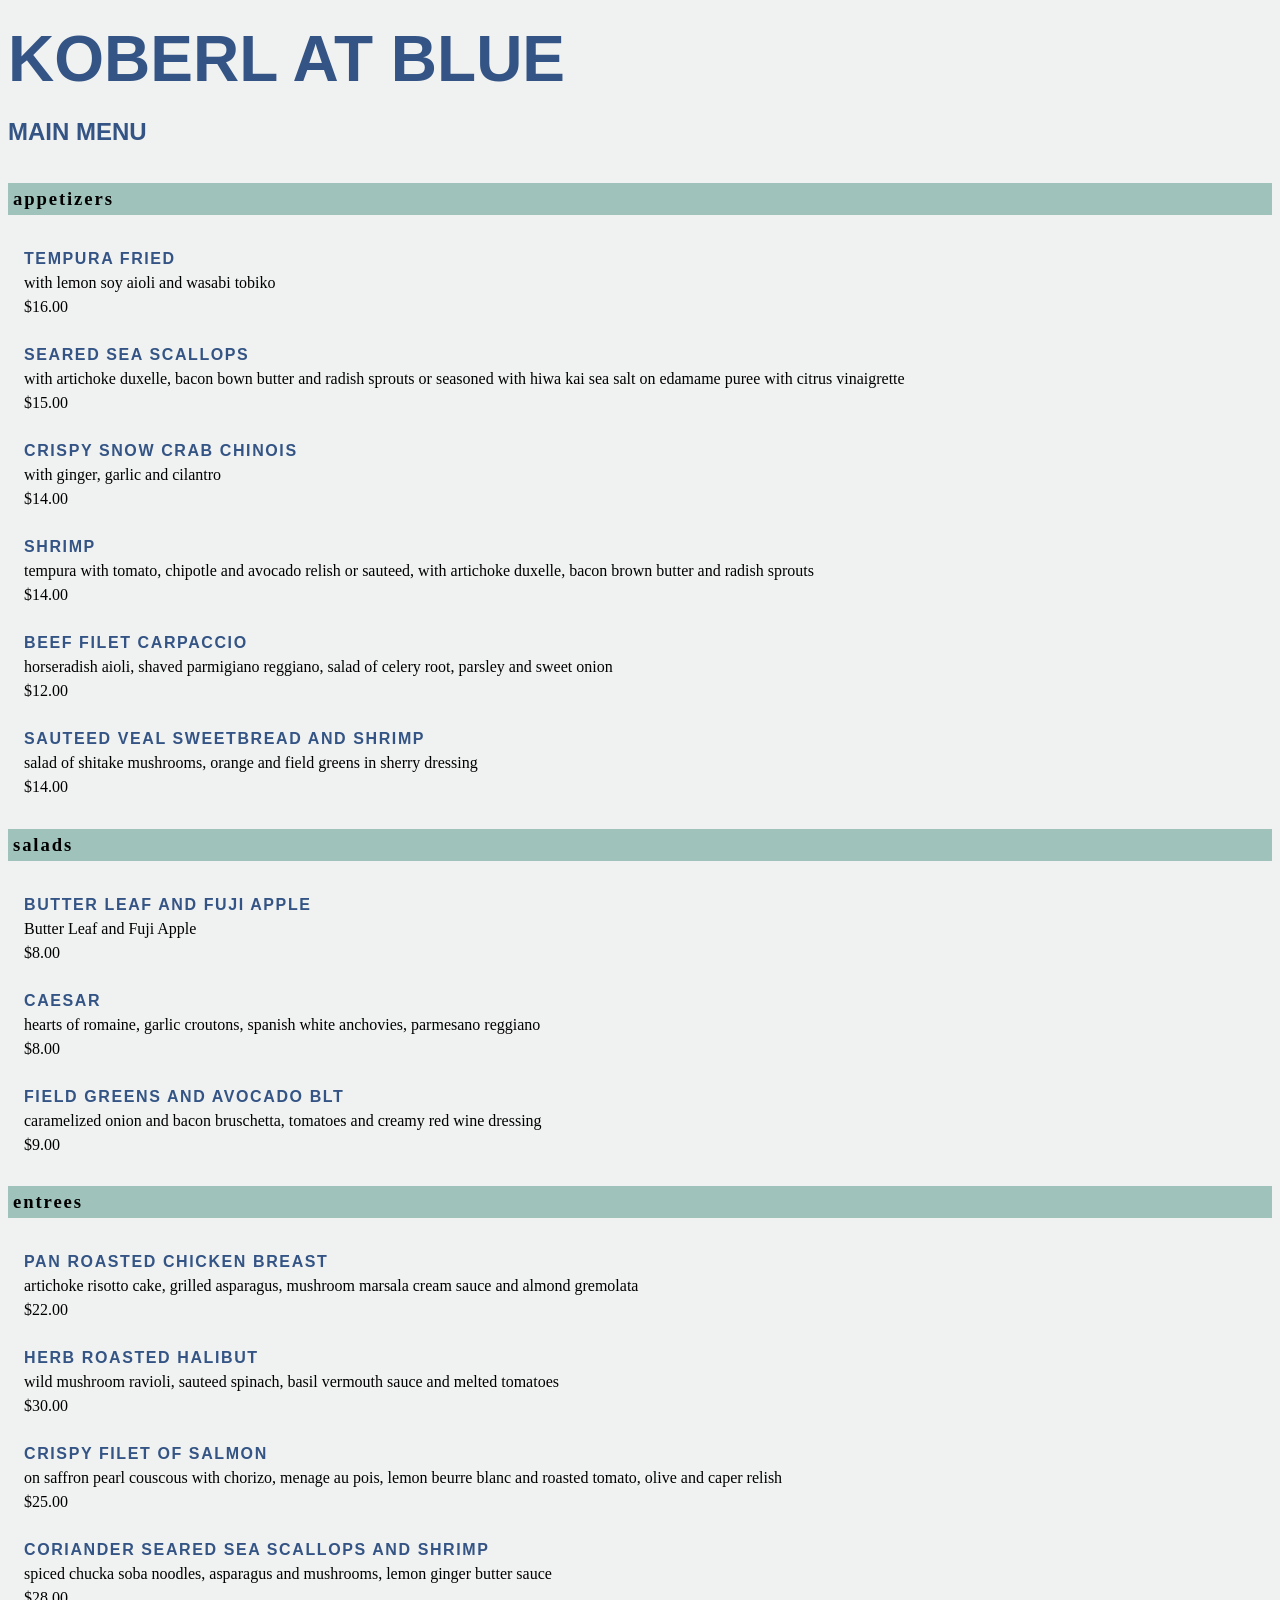
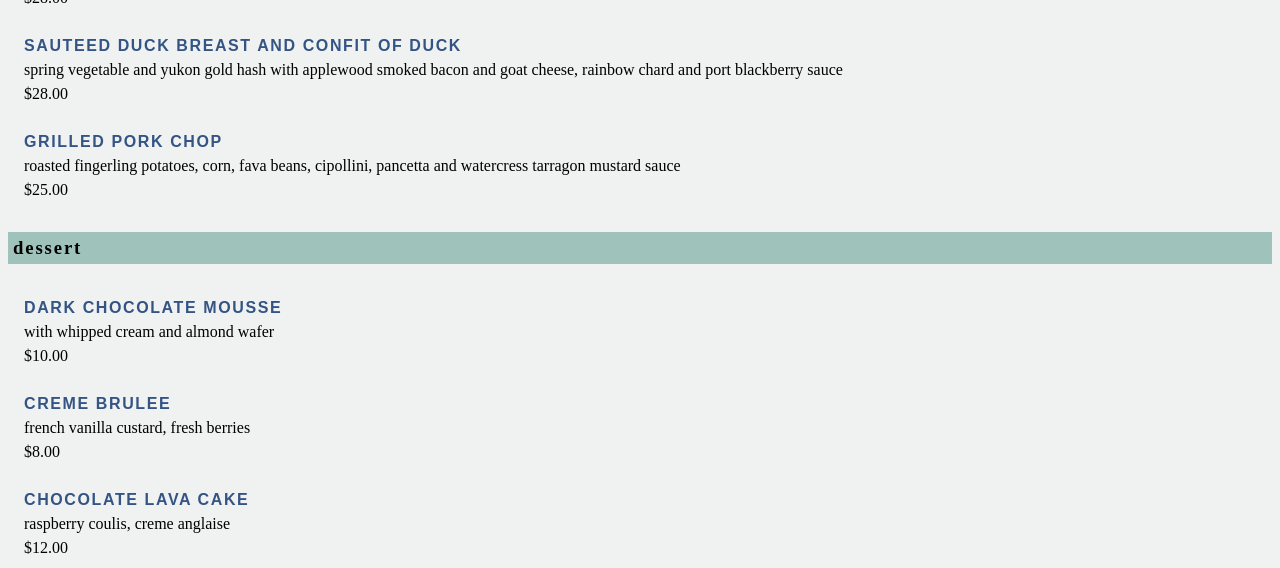
<file: grc338/restaurantmenu/index.html>
<!DOCTYPE HTML>

<html>

<head>
    <meta name="viewport" content="width=device-width, initial-scale=1.0">  
    <link rel="stylesheet" type="text/css" href="style.css">
    <title>Koberl at Blue</title>
</head>

<body>
    <h1 class="adjust-line-height">Koberl at Blue</h1>

    <h2>Main Menu</h2>

    <h3 class="thick">Appetizers</h3>

    <ul>
        <li>
            <h4>Tempura Fried</h4>
              <p>with lemon soy aioli and wasabi tobiko</p>
              <p>$16.00</p>
        </li>
        <li>
            <h4>Seared Sea Scallops</h4>
              <p>with artichoke duxelle, bacon bown butter and radish sprouts or seasoned with hiwa
                kai sea salt on edamame puree with citrus vinaigrette</p>
              <p>$15.00</p>
        </li>
        <li>
            <h4>Crispy Snow Crab chinois</h4>
              <p>with ginger, garlic and cilantro</p>
              <p>$14.00</p>
        </li>
        <li>
            <h4>Shrimp</h4>
              <p>tempura with tomato, chipotle and avocado relish or sauteed, with artichoke duxelle,
                bacon brown butter and radish sprouts</p>
              <p>$14.00</p>
        </li>
        <li>
            <h4>Beef Filet Carpaccio</h4>
              <p>horseradish aioli, shaved parmigiano reggiano, salad of celery root, parsley and sweet onion</p>
              <p>$12.00</p>
        </li>
        <li>
            <h4>Sauteed Veal Sweetbread and Shrimp</h4>
              <p>salad of shitake mushrooms, orange and field greens in sherry dressing</p>
              <p>$14.00</p>
        </li>
    </ul>

    <h3 class="thick">Salads</h3>

    <ul>
        <li>
            <h4>Butter Leaf and Fuji Apple</h4>
              <p>Butter Leaf and Fuji Apple</p>
              <p>$8.00</p>
        </li>
        <li>
            <h4>Caesar</h4>
              <p>hearts of romaine, garlic croutons, spanish white anchovies, parmesano reggiano</p>
              <p>$8.00</p>
        </li>
        <li>
            <h4>Field Greens and Avocado BLT</h4>
              <p>caramelized onion and bacon bruschetta, tomatoes and creamy red wine dressing</p>
              <p>$9.00</p>
        </li>
    </ul>

    <h3 class="thick">Entrees</h3>

    <ul>
        <li>
            <h4>Pan Roasted Chicken Breast</h4>
              <p>artichoke risotto cake, grilled asparagus, mushroom marsala cream sauce and almond gremolata</p>
              <p>$22.00</p>
        </li>
        <li>
            <h4>Herb Roasted Halibut</h4>
              <p>wild mushroom ravioli, sauteed spinach, basil vermouth sauce and melted tomatoes</p>
              <p>$30.00</p>
        </li>
        <li>
            <h4>Crispy Filet of Salmon</h4>
              <p>on saffron pearl couscous with chorizo, menage au pois, lemon beurre blanc
                and roasted tomato, olive and caper relish</p>
              <p>$25.00</p>
        </li>
        <li>
            <h4>Coriander Seared Sea Scallops and Shrimp</h4>
              <p>spiced chucka soba noodles, asparagus and mushrooms, lemon ginger butter sauce</p>
              <p>$28.00</p>
        </li>
        <li>
            <h4>Sauteed Duck Breast and Confit of Duck</h4>
              <p>spring vegetable and yukon gold hash with applewood smoked bacon and goat cheese, rainbow chard
                and port blackberry sauce</p>
              <p>$28.00</p>
        </li>
        <li>
            <h4>Grilled Pork Chop</h4>
              <p>roasted fingerling potatoes, corn, fava beans, cipollini, pancetta and watercress tarragon
                mustard sauce</p>
              <p>$25.00</p>
        </li>
    </ul>

    <h3 class="thick">Dessert</h3>

    <ul>
        <li>
            <h4>Dark Chocolate Mousse</h4>
              <p>with whipped cream and almond wafer</p>
              <p>$10.00</p>
        </li>
        <li>
            <h4>Creme Brulee</h4>
              <p>french vanilla custard, fresh berries</p>
              <p>$8.00</p>
        </li>
        <li>
            <h4>Chocolate Lava Cake</h4>
              <p>raspberry coulis, creme anglaise</p>
              <p>$12.00</p>
        </li>
    </ul>

</body>

</html>
</file>
<file: grc338/restaurantmenu/style.css>
/*CSS DOCUMENT*/

body{
background-color: rgb(240, 241, 241);
}

ul{
list-style-type: none;
margin: 1em;
padding: 0em;
line-height: 0.5em;
}

h1{
color: rgb(51, 84, 132);
text-transform: uppercase;
font-family: Helvetica, sans-serif;
font-size: 4em;
}

.adjust-line-height{
line-height: 0.5em;
}

h2{
color: rgb(51, 84, 132);
font-family: Helvetica, sans-serif;
text-transform: uppercase; 
}

h3{
font-family: Didot, serif;
text-transform: lowercase;
letter-spacing: 0.1em;
background-color: rgb(159, 195, 187);
padding: 5px;
margin-top: 2em;
}

h3.thick{
font-weight: bold;
}

h4{
color: rgb(51, 84, 132);
font-family: Helvetica, sans-serif;
text-transform: uppercase;
letter-spacing: 0.1em;
margin-top: 2.5em;
margin-bottom: 1em;
}

p{
font-family: Didot, serif;
}
</file>
